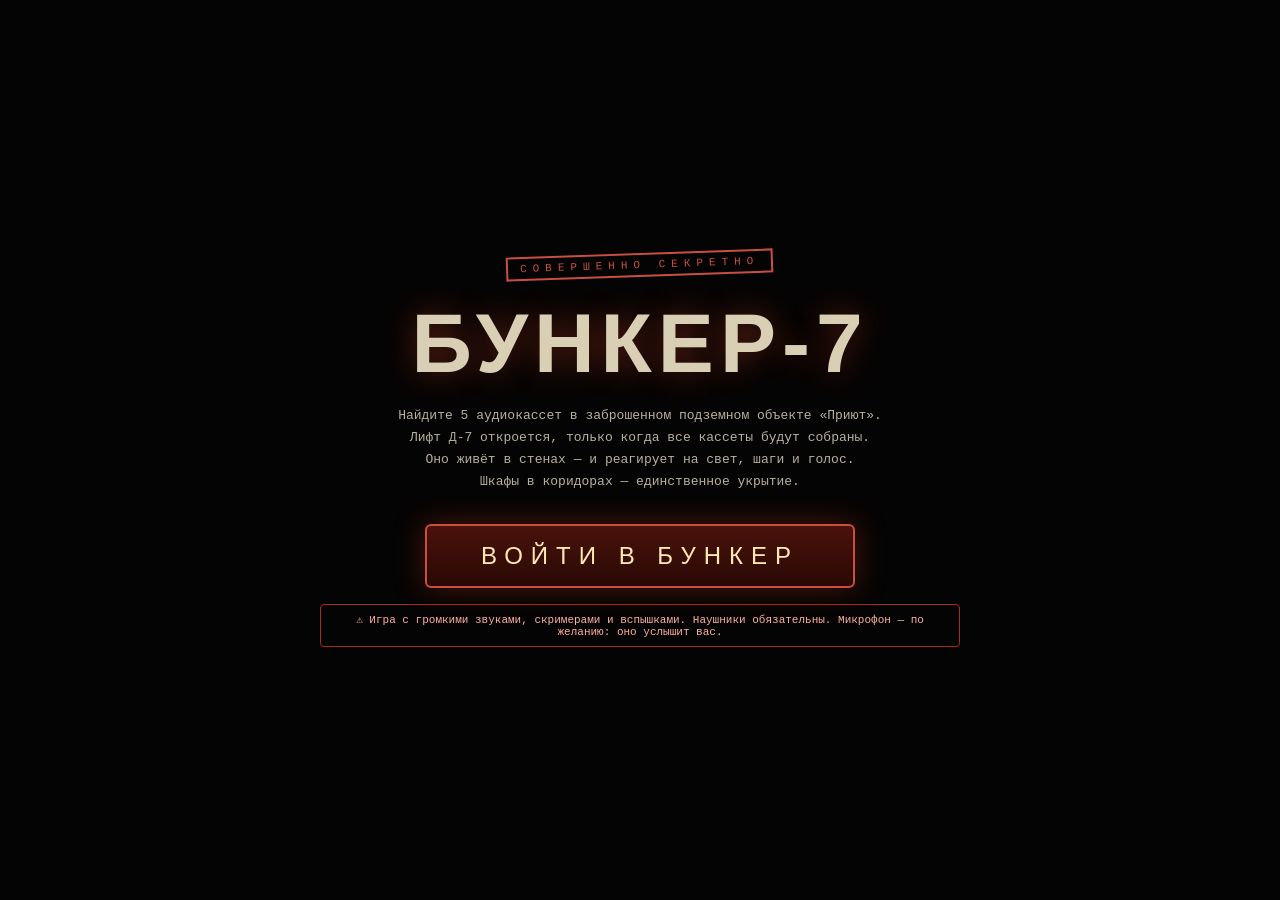
<file: index.html>
<!DOCTYPE html>
<html lang="ru">
<head>
<meta charset="UTF-8">
<meta name="viewport" content="width=device-width, initial-scale=1.0">
<title>ОБЪЕКТ «ПРИЮТ» — БУНКЕР-7</title>
<style>
html,body{height:100%;margin:0;background:#050404;display:flex;align-items:center;justify-content:center;
  font-family:'Courier New',monospace;color:#d8cfb4;text-align:center}
.wrap{padding:24px;max-width:640px}
.stamp{display:inline-block;border:2px solid #c94f42;color:#c94f42;font-size:11px;letter-spacing:6px;
  padding:4px 12px;transform:rotate(-2deg);margin-bottom:18px}
h1{font-family:Impact,'Arial Black',sans-serif;font-size:clamp(44px,12vw,84px);letter-spacing:6px;margin:0 0 8px;
  text-shadow:0 0 30px rgba(255,80,40,.35)}
p{color:#b8b19e;font-size:13px;line-height:1.7}
a.play{display:inline-block;margin-top:18px;padding:16px 54px;font-family:Impact,'Arial Black',sans-serif;
  font-size:24px;letter-spacing:8px;color:#ffe9b0;background:linear-gradient(#4a120a,#2a0805);
  border:2px solid #c94f42;border-radius:6px;text-decoration:none;
  box-shadow:0 0 30px rgba(200,60,30,.35);transition:all .2s}
a.play:hover{box-shadow:0 0 48px rgba(220,70,35,.5);letter-spacing:11px}
.warn{color:#ffb0a0;font-size:11px;margin-top:16px;border:1px solid #a32c1c;border-radius:4px;padding:8px 12px}
</style>
</head>
<body>
<div class="wrap">
  <div class="stamp">СОВЕРШЕННО СЕКРЕТНО</div>
  <h1>БУНКЕР-7</h1>
  <p>Найдите 5 аудиокассет в заброшенном подземном объекте «Приют».<br>
  Лифт Д-7 откроется, только когда все кассеты будут собраны.<br>
  Оно живёт в стенах — и реагирует на свет, шаги и голос.<br>
  Шкафы в коридорах — единственное укрытие.</p>
  <a class="play" href="./bunker-7.html">ВОЙТИ В БУНКЕР</a>
  <div class="warn">⚠ Игра с громкими звуками, скримерами и вспышками. Наушники обязательны. Микрофон — по желанию: оно услышит вас.</div>
</div>
</body>
</html>
</file>
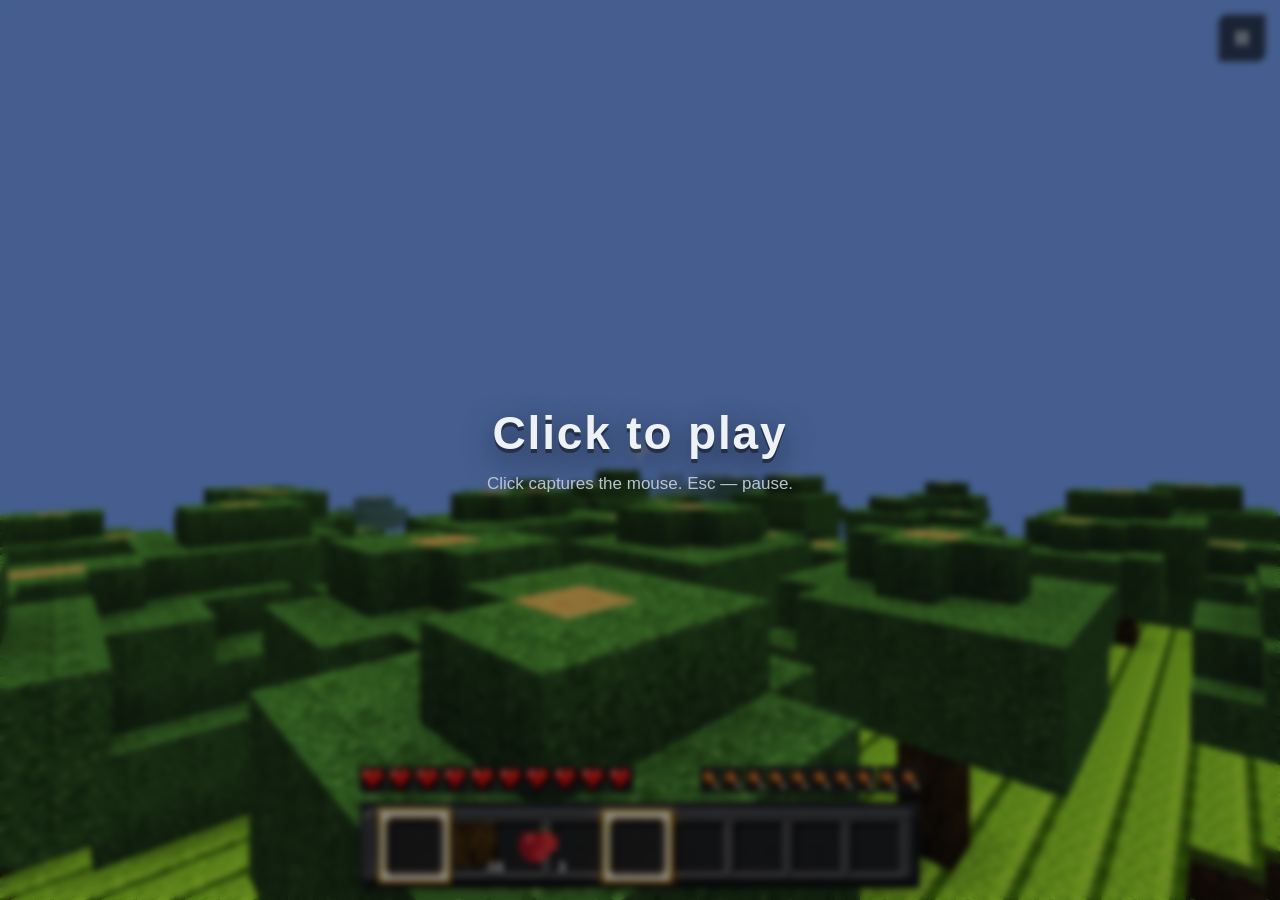
<file: game.html>
<!DOCTYPE html>
<html lang="ru">
<head>
<meta charset="UTF-8">
<meta name="viewport" content="width=device-width, initial-scale=1.0, maximum-scale=1.0, user-scalable=no, viewport-fit=cover">
<title>Blocka — Игра</title>
<link rel="icon" type="image/png" href="assets/favicon.png">
<link rel="stylesheet" href="css/game.css">
</head>
<body>
<div id="app">
  <canvas id="gl"></canvas>
  <div id="hudRoot"></div>

  <button id="pauseBtn" class="pause-btn" aria-label="pause" hidden>
    <svg viewBox="0 0 24 24"><rect x="6" y="4" width="4.4" height="16" rx="1" fill="currentColor"/><rect x="13.6" y="4" width="4.4" height="16" rx="1" fill="currentColor"/></svg>
  </button>

  <!-- loading -->
  <div class="overlay show" id="loadingOverlay">
    <img class="ov-logo" src="assets/menu/logo.png" alt="Blocka" draggable="false">
    <div class="prog-wrap">
      <div class="prog-label" id="loadLabel">Загрузка Blocka…</div>
      <div class="prog-bar"><div class="prog-fill" id="loadFill"></div></div>
    </div>
  </div>

  <!-- click to play -->
  <div class="overlay" id="playOverlay" hidden>
    <div class="ov-title" data-i18n="click_play">Нажми, чтобы играть</div>
    <div class="ov-sub" data-i18n="click_play_hint">Клик захватит мышь. Esc — пауза.</div>
  </div>

  <!-- pause -->
  <div class="overlay" id="pauseOverlay" hidden>
    <div class="ov-box">
      <div class="ov-title small" data-i18n="paused">Пауза</div>
      <div class="pbtn-col">
        <button class="pbtn primary" id="btnResume"><span data-i18n="back_to_game">Вернуться в игру</span></button>
        <button class="pbtn" id="btnPauseSettings"><span data-i18n="settings">Настройки</span></button>
        <button class="pbtn" id="btnNewWorld"><span data-i18n="new_world">Новый мир</span></button>
        <button class="pbtn" id="btnSaveExit"><span data-i18n="save_exit">Сохранить и выйти</span></button>
      </div>
      <div class="pause-settings" id="pauseSettings" hidden>
        <label class="row"><span data-i18n="set_render">Дальность прорисовки</span>
          <input type="range" id="pRender" min="3" max="10" step="1"><b id="pRenderVal"></b></label>
        <label class="row"><span data-i18n="set_fov">FOV</span>
          <input type="range" id="pFov" min="60" max="100" step="1"><b id="pFovVal"></b></label>
        <label class="row"><span data-i18n="set_sens">Чувствительность</span>
          <input type="range" id="pSens" min="0.3" max="2.5" step="0.1"><b id="pSensVal"></b></label>
        <label class="row"><span data-i18n="set_volume">Громкость</span>
          <input type="range" id="pVol" min="0" max="1" step="0.05"><b id="pVolVal"></b></label>
        <label class="row"><span data-i18n="set_clouds">Облака</span>
          <input type="checkbox" id="pClouds" class="switch"></label>
        <label class="row"><span data-i18n="set_invert">Инвертировать Y</span>
          <input type="checkbox" id="pInvert" class="switch"></label>
      </div>
    </div>
  </div>

  <!-- death -->
  <div class="overlay dark" id="deathOverlay" hidden>
    <div class="ov-title red" data-i18n="died">Ты погиб!</div>
    <div class="ov-sub" data-i18n="died_hint">Не переживай — мир на месте.</div>
    <button class="pbtn primary big" id="btnRespawn"><span data-i18n="respawn">Возродиться</span></button>
  </div>

  <!-- confirm -->
  <div class="overlay dark" id="confirmOverlay" hidden>
    <div class="ov-box">
      <div class="ov-sub big" id="confirmText"></div>
      <div class="pbtn-row">
        <button class="pbtn" id="btnConfirmNo"><span data-i18n="confirm_no">Отмена</span></button>
        <button class="pbtn danger" id="btnConfirmYes"><span data-i18n="confirm_yes">Да</span></button>
      </div>
    </div>
  </div>

  <div id="gameToast" hidden></div>
</div>

<script src="js/vendor/three.min.js"></script>
<script src="js/engine/i18n.js"></script>
<script src="js/engine/noise.js"></script>
<script src="js/engine/sound.js"></script>
<script src="js/engine/blocks.js"></script>
<script src="js/engine/textures.js"></script>
<script src="js/engine/world.js"></script>
<script src="js/engine/player.js"></script>
<script src="js/engine/hud.js"></script>
<script src="js/engine/touch.js"></script>
<script src="js/main.js"></script>
</body>
</html>
</file>
<file: css/game.css>
/* Blocka — in-game styles: HUD, overlays, touch UI */
* { margin: 0; padding: 0; box-sizing: border-box; }

:root {
  --accent: #f28918;
  --accent-2: #ffb24d;
  --panel: rgba(13, 18, 26, 0.72);
  --line: rgba(255, 255, 255, 0.16);
  --text: #eef2f7;
  --text-dim: #b9c3d0;
}

html, body {
  height: 100%;
  overflow: hidden;
  background: #07090e;
  font-family: "Segoe UI", "Trebuchet MS", Roboto, Arial, sans-serif;
  color: var(--text);
  -webkit-user-select: none; user-select: none;
  -webkit-tap-highlight-color: transparent;
}

#app { position: fixed; inset: 0; }
#gl { position: absolute; inset: 0; width: 100%; height: 100%; display: block; touch-action: none; }

/* ================= HUD ================= */
#hudRoot { position: absolute; inset: 0; pointer-events: none; z-index: 10; }
.hud { position: absolute; inset: 0; }

.status {
  position: absolute; left: 50%; bottom: 108px;
  transform: translateX(-50%);
  width: 560px; max-width: 92vw;
  display: flex; flex-direction: column; gap: 3px;
  align-items: flex-start;
}
.stat-line { display: flex; justify-content: space-between; width: 100%; }
.stat-row { display: flex; gap: 2px; height: 26px; }
.stat-row.food img { transform: scaleX(-1); }
img.stat-ic {
  height: 26px; width: auto;
  image-rendering: pixelated;
  filter: drop-shadow(0 2px 2px rgba(0,0,0,.55));
}
.stat-row.low img { animation: shake .5s infinite; }
@keyframes shake { 0%,100% { transform: translateY(0) } 50% { transform: translateY(-2px) } }
.stat-row.food.low img { animation: shakeX .5s infinite; }
@keyframes shakeX { 0%,100% { transform: scaleX(-1) translateY(0) } 50% { transform: scaleX(-1) translateY(-2px) } }

.stat-row.air { gap: 4px; }
.bubble {
  width: 20px; height: 20px; border-radius: 50%;
  border: 2px solid #9fd8ff;
  opacity: .25;
  transition: opacity .2s;
}
.bubble.on { opacity: 1; background: radial-gradient(circle at 35% 35%, #d8f2ff, #5aa8e0); }

/* hotbar */
.hotbar {
  position: absolute; left: 50%; bottom: 12px;
  transform: translateX(-50%);
  width: 560px; max-width: 92vw;
  aspect-ratio: 718 / 110;
  filter: drop-shadow(0 6px 14px rgba(0,0,0,.5));
}
.hotbar-bg { position: absolute; inset: 0; width: 100%; height: 100%; image-rendering: auto; }
.hotbar-slots { position: absolute; inset: 0; }
.slot {
  position: absolute; top: 50%;
  width: 9.4%; height: 60%;
  transform: translate(-50%, -50%);
}
.slot:nth-child(1) { left: calc(69 / 718 * 100%); }
.slot:nth-child(2) { left: calc(148.3 / 718 * 100%); }
.slot:nth-child(3) { left: calc(227.6 / 718 * 100%); }
.slot:nth-child(4) { left: calc(306.9 / 718 * 100%); }
.slot:nth-child(5) { left: calc(386.2 / 718 * 100%); }
.slot:nth-child(6) { left: calc(465.5 / 718 * 100%); }
.slot:nth-child(7) { left: calc(544.8 / 718 * 100%); }
.slot:nth-child(8) { left: calc(624.1 / 718 * 100%); }
.slot:nth-child(9) { left: calc(703.4 / 718 * 100%); }

.slot-icon {
  position: absolute; inset: 0; margin: auto;
  width: 86%; height: 86%;
  object-fit: contain;
  image-rendering: pixelated;
  display: none;
}
.slot-count {
  position: absolute; right: -2px; bottom: -4px;
  font-size: 15px; font-weight: 800;
  color: #fff;
  text-shadow: 1px 1px 0 #222, -1px 1px 0 #222, 0 2px 3px rgba(0,0,0,.7);
}
.hotbar-sel {
  position: absolute; top: 50%;
  height: 96%;
  transform: translate(-50%, -50%);
  transition: left .12s ease-out;
  pointer-events: none;
  image-rendering: auto;
}

/* block name / hint */
.block-name {
  position: absolute; left: 50%; bottom: 196px;
  transform: translateX(-50%) translateY(6px);
  padding: 7px 16px;
  background: rgba(10, 14, 20, 0.72);
  border: 1.5px solid var(--line);
  font-size: 16px; font-weight: 600; letter-spacing: .03em;
  border-radius: 4px;
  opacity: 0; transition: opacity .2s, transform .2s;
  pointer-events: none;
  white-space: nowrap;
}
.block-name.show { opacity: 1; transform: translateX(-50%) translateY(0); }

/* crosshair */
.crosshair {
  position: absolute; left: 50%; top: 50%;
  width: 22px; height: 22px;
  transform: translate(-50%, -50%);
  mix-blend-mode: difference;
  opacity: .9;
}
.crosshair::before, .crosshair::after {
  content: ""; position: absolute; background: #e8e8e8;
}
.crosshair::before { left: 50%; top: 0; width: 2px; height: 100%; transform: translateX(-50%); }
.crosshair::after { top: 50%; left: 0; height: 2px; width: 100%; transform: translateY(-50%); }

/* break progress */
.break-bar {
  position: absolute; left: 50%; top: calc(50% + 26px);
  transform: translateX(-50%);
  width: 130px; height: 7px;
  background: rgba(0,0,0,.55);
  border: 1px solid rgba(255,255,255,.35);
  border-radius: 3px;
  overflow: hidden;
  opacity: 0; transition: opacity .12s;
}
.break-bar.show { opacity: 1; }
.break-fill { height: 100%; background: var(--accent-2); width: 0%; }

/* damage flash & underwater */
.damage-flash {
  position: absolute; inset: 0; pointer-events: none;
  background: radial-gradient(ellipse at center, transparent 46%, rgba(200, 10, 10, 0.5) 100%);
  opacity: 0;
}
.damage-flash.on { animation: dmg .55s ease-out; }
@keyframes dmg { 0% { opacity: 1 } 100% { opacity: 0 } }
.water-overlay {
  position: absolute; inset: 0; pointer-events: none;
  background: rgba(20, 60, 120, 0.34);
  backdrop-filter: blur(1.5px);
  opacity: 0; transition: opacity .25s;
}
.water-overlay.on { opacity: 1; }

/* ================= overlays ================= */
.overlay {
  position: absolute; inset: 0; z-index: 40;
  display: grid; place-items: center; align-content: center;
  gap: 14px;
  background: rgba(5, 8, 13, 0.45);
  backdrop-filter: blur(3px);
  text-align: center;
  animation: ovIn .18s ease;
}
.overlay[hidden] { display: none; }
.overlay.dark { background: rgba(4, 6, 10, 0.72); }
@keyframes ovIn { from { opacity: 0 } to { opacity: 1 } }

.ov-logo { width: min(400px, 68vw); filter: drop-shadow(0 10px 26px rgba(0,0,0,.6)); animation: logoFloat 4s ease-in-out infinite; }
@keyframes logoFloat { 0%,100% { transform: translateY(0) } 50% { transform: translateY(-8px) } }

.ov-title {
  font-size: clamp(28px, 5vw, 46px); font-weight: 800;
  text-shadow: 0 4px 0 rgba(0,0,0,.4), 0 10px 30px rgba(0,0,0,.6);
  letter-spacing: .04em;
}
.ov-title.small { font-size: clamp(24px, 4vw, 34px); }
.ov-title.red { color: #ff5546; text-shadow: 0 4px 0 rgba(60,0,0,.6), 0 10px 30px rgba(0,0,0,.7); }
.ov-sub { color: var(--text-dim); font-size: 17px; }
.ov-sub.big { font-size: 19px; color: var(--text); margin-bottom: 10px; }

.prog-wrap { width: min(420px, 74vw); margin-top: 26px; }
.prog-label { font-size: 16px; color: var(--text-dim); margin-bottom: 10px; letter-spacing: .04em; }
.prog-bar {
  height: 14px; border-radius: 7px;
  background: rgba(0,0,0,.55);
  border: 2px solid var(--line);
  overflow: hidden;
}
.prog-fill {
  height: 100%; width: 0%;
  background: linear-gradient(90deg, #e07a06, #ffb24d);
  border-radius: 5px;
  transition: width .18s ease;
}

.ov-box {
  background: var(--panel);
  border: 2px solid var(--line);
  padding: 28px 34px;
  clip-path: polygon(18px 0, 100% 0, 100% calc(100% - 18px), calc(100% - 18px) 100%, 0 100%, 0 18px);
  display: flex; flex-direction: column; gap: 16px; align-items: center;
  max-height: 92vh; overflow-y: auto;
  backdrop-filter: blur(8px);
  max-width: 92vw;
}

.pbtn-col { display: flex; flex-direction: column; gap: 10px; width: min(340px, 74vw); }
.pbtn-row { display: flex; gap: 12px; }
.pbtn {
  height: 50px;
  padding: 0 22px;
  font: inherit; font-size: 18px; font-weight: 700;
  color: var(--text);
  background: rgba(255,255,255,.07);
  border: 2px solid var(--line);
  cursor: pointer;
  clip-path: polygon(10px 0, 100% 0, 100% calc(100% - 10px), calc(100% - 10px) 100%, 0 100%, 0 10px);
  transition: all .14s;
  text-shadow: 0 2px 3px rgba(0,0,0,.5);
}
.pbtn:hover { background: rgba(255,255,255,.14); border-color: var(--accent); transform: translateY(-1px); }
.pbtn:active { transform: scale(.97); }
.pbtn.primary { border-color: var(--accent); background: rgba(242, 137, 24, .18); }
.pbtn.primary:hover { background: rgba(242, 137, 24, .3); box-shadow: 0 0 18px rgba(242,137,24,.3); }
.pbtn.danger { border-color: #e05252; background: rgba(224, 82, 82, .15); }
.pbtn.danger:hover { background: rgba(224, 82, 82, .3); }
.pbtn.big { font-size: 20px; height: 56px; padding: 0 34px; margin-top: 8px; }

.pause-settings {
  width: min(340px, 74vw);
  border-top: 2px solid var(--line);
  padding-top: 10px;
}
.pause-settings .row {
  display: flex; align-items: center; gap: 10px;
  font-size: 15px; padding: 7px 0;
}
.pause-settings .row span { flex: 1; text-align: left; }
.pause-settings .row b { min-width: 52px; text-align: right; color: var(--accent-2); font-weight: 600; }
.pause-settings input[type=range] { flex: 0 0 42%; accent-color: var(--accent); }
.switch { width: 46px; height: 23px; accent-color: var(--accent); }

/* ================= toast ================= */
#gameToast {
  position: absolute; bottom: 210px; left: 50%;
  transform: translateX(-50%);
  z-index: 60;
  background: rgba(10, 14, 20, 0.85);
  border: 2px solid var(--accent);
  padding: 11px 20px;
  font-size: 16px; font-weight: 600;
  clip-path: polygon(10px 0, 100% 0, 100% calc(100% - 10px), calc(100% - 10px) 100%, 0 100%, 0 10px);
  animation: gtoast .3s cubic-bezier(.2,.9,.3,1.3);
  pointer-events: none;
  white-space: nowrap;
}
#gameToast[hidden] { display: none; }
@keyframes gtoast { from { opacity: 0; transform: translateX(-50%) translateY(14px); } to { opacity: 1; transform: translateX(-50%); } }

/* ================= touch UI ================= */
.pause-btn {
  position: absolute; top: 14px; right: 14px; z-index: 30;
  width: 48px; height: 48px;
  display: grid; place-items: center;
  background: var(--panel);
  border: 2px solid var(--line);
  color: var(--text);
  clip-path: polygon(14% 0, 100% 0, 100% 86%, 86% 100%, 0 100%, 0 14%);
}
.pause-btn svg { width: 22px; height: 22px; }

.touch-ui { position: absolute; inset: 0; z-index: 20; pointer-events: none; display: none; }
.touch-ui > * { pointer-events: auto; }

.joy {
  position: absolute; left: 26px; bottom: 120px;
  width: 118px; height: 118px;
  border-radius: 50%;
  background: rgba(10, 14, 20, 0.4);
  border: 2px solid rgba(255,255,255,.25);
}
.joy-knob {
  position: absolute; left: 50%; top: 50%;
  width: 52px; height: 52px;
  margin: -26px 0 0 -26px;
  border-radius: 50%;
  background: rgba(255,255,255,.28);
  border: 2px solid rgba(255,255,255,.5);
}

.tbtn {
  width: 74px; height: 74px;
  border-radius: 50%;
  background: rgba(10, 14, 20, 0.5);
  border: 2px solid rgba(255,255,255,.3);
  color: var(--text);
  font-family: inherit;
  display: flex; flex-direction: column; align-items: center; justify-content: center; gap: 1px;
}
.tbtn .g { font-size: 24px; }
.tbtn .l { font-size: 10px; font-weight: 700; letter-spacing: .04em; opacity: .85; }
.tbtn.held { background: rgba(242, 137, 24, 0.45); border-color: var(--accent); }
.tbtn.jump { position: absolute; right: 26px; bottom: 120px; width: 88px; height: 88px; }
.tbtn-col { position: absolute; right: 30px; bottom: 224px; display: flex; flex-direction: column; gap: 14px; }

@media (max-width: 640px) {
  .status { bottom: 96px; width: 92vw; }
  img.stat-ic { height: 20px; }
  .bubble { width: 15px; height: 15px; }
  .hotbar-sel { height: 100%; }
  .slot-count { font-size: 12px; }
}
</file>
